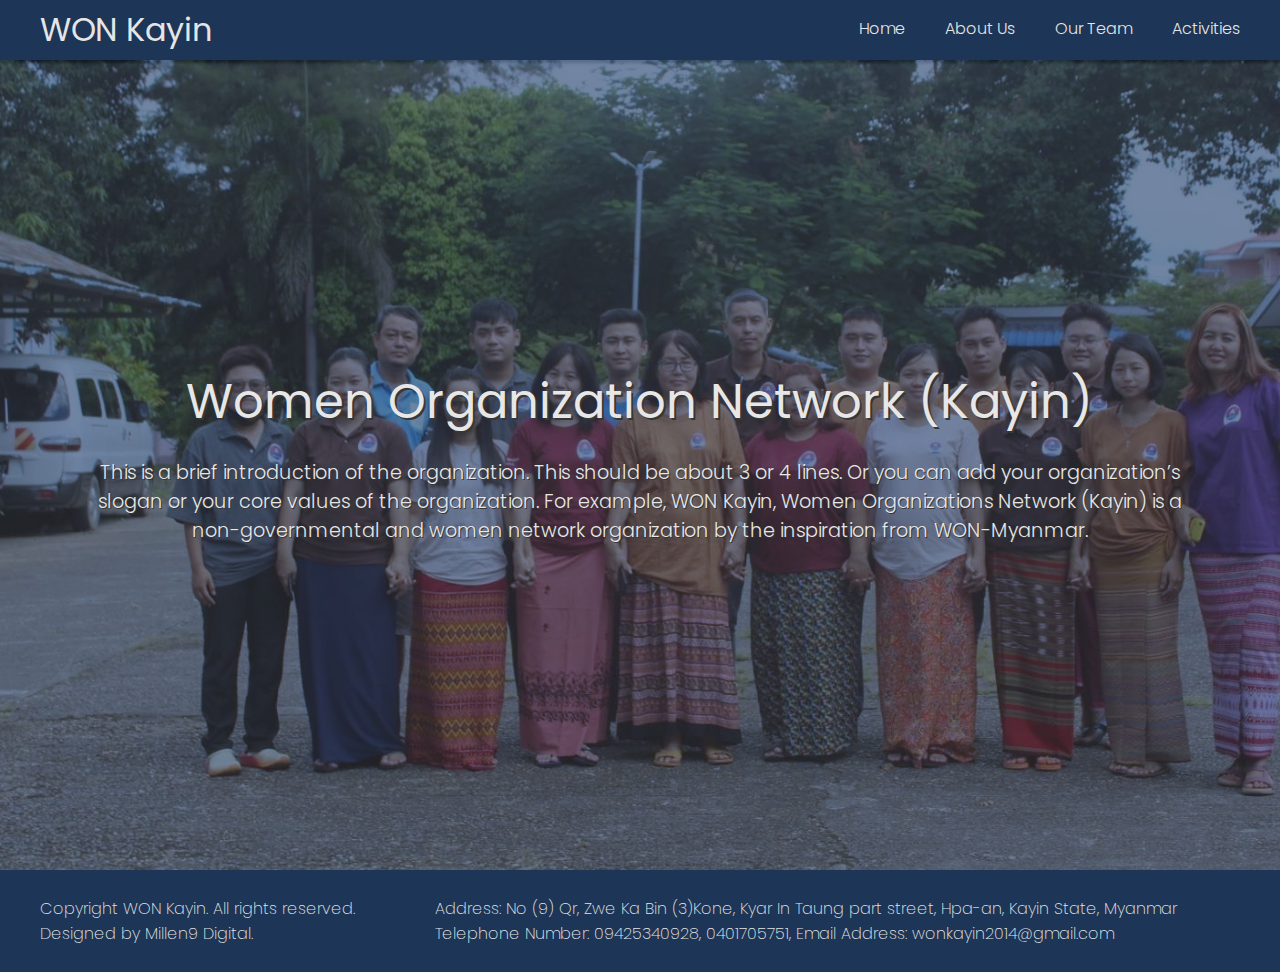
<file: index.html>
<!DOCTYPE html>
<html lang="en">
<head>
    <meta charset="UTF-8">
    <meta http-equiv="X-UA-Compatible" content="IE=edge">
    <meta name="viewport" content="width=device-width, initial-scale=1.0">
    <link rel="shortcut icon" href="image/logo.png" type="image/x-icon">
    <link rel="stylesheet" href="style.css">
    <title>Won Kayin</title>
</head>
<body>
    <div class="navbar">
        <div class="logo">
            <a href="index.html">WON Kayin</a>
        </div>
        <div class="toggle"></div>
        <div class="menu">
            <ul>
                <li><a href="index.html">Home</a></li>
                <li><a href="about.html">About Us</a></li>
                <li><a href="team.html">Our Team</a></li>
                <li><a href="activity.html">Activities</a></li>
            </ul>
        </div>
        <div class="mobile-menu">
            <ul>
                <li><a href="index.html">Home</a></li>
                <li><a href="about.html">About Us</a></li>
                <li><a href="team.html">Our Team</a></li>
                <li><a href="activity.html">Activities</a></li>
            </ul>
        </div>
    </div>
    <div class="hero">
        <div class="header">Women Organization Network (Kayin)</div>
        <p>This is a brief introduction of the organization. This should be about 3 or 4 lines. Or you can add your organization’s slogan or your core values of the organization. For example, WON Kayin, Women Organizations Network (Kayin) is a non-governmental and women network  organization by the inspiration from WON-Myanmar.</p>
    </div>
    <div class="footer">
        <div class="copyright">
            <p>Copyright WON Kayin. All rights reserved. <br>
                Designed by Millen9 Digital.</p>
        </div>
        <div class="address">
            <p>Address: No (9) Qr, Zwe Ka Bin (3)Kone, Kyar In Taung part street, Hpa-an, Kayin State, Myanmar <br>
                Telephone Number: 09425340928, 0401705751, Email Address: wonkayin2014@gmail.com</p>
        </div>
    </div>
    <script src="script.js"></script>
</body>
</html>
</file>
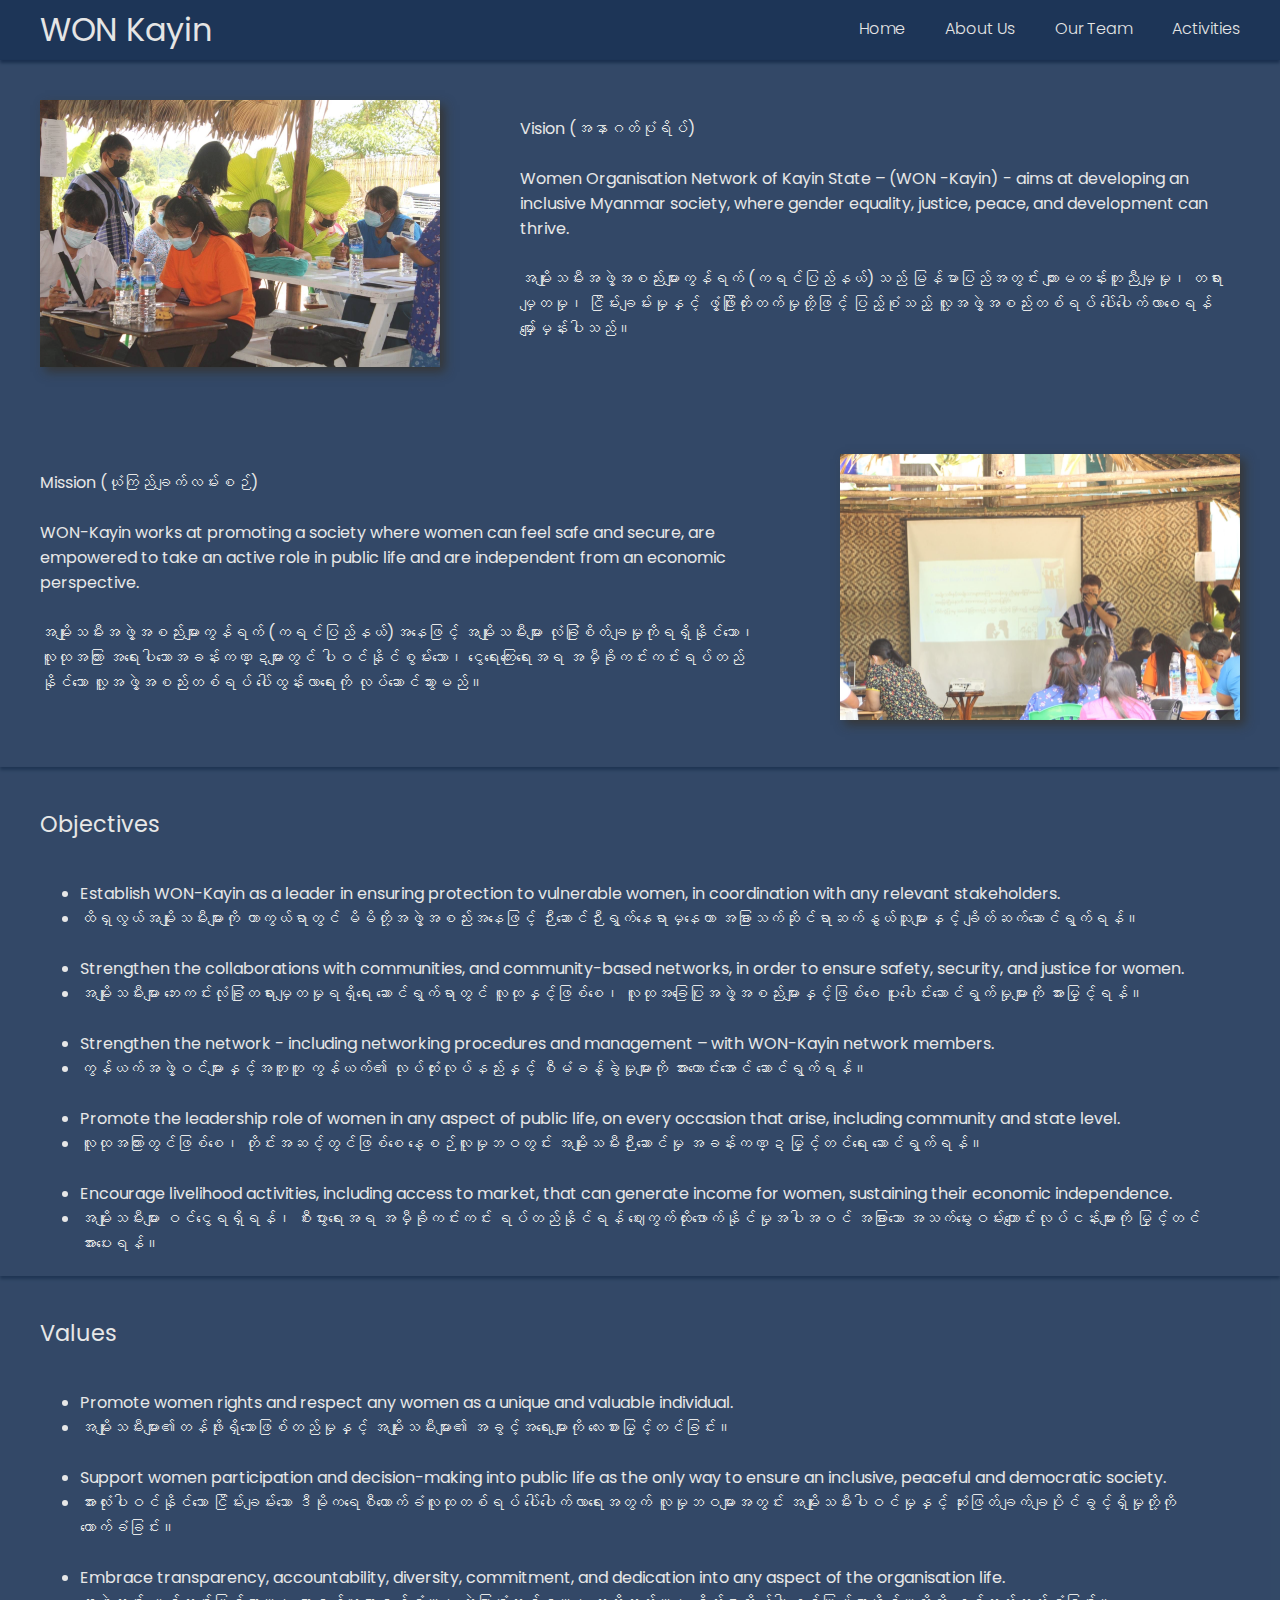
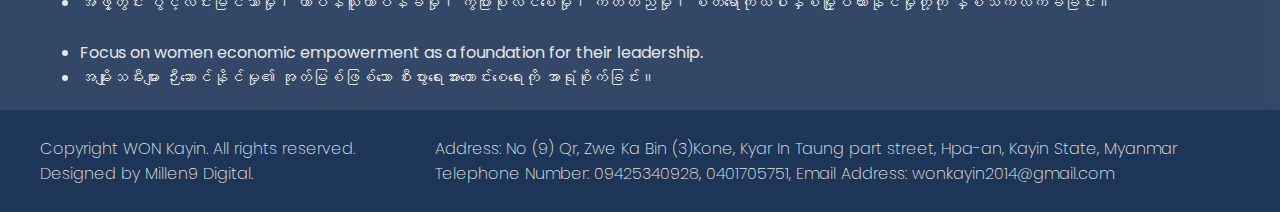
<file: about.html>
<!DOCTYPE html>
<html lang="en">
<head>
    <meta charset="UTF-8">
    <meta http-equiv="X-UA-Compatible" content="IE=edge">
    <meta name="viewport" content="width=device-width, initial-scale=1.0">
    <link rel="shortcut icon" href="image/logo.png" type="image/x-icon">


    <link rel="stylesheet" href="style.css">
    <title>About Us</title>
</head>
<body>
    <div class="navbar">
        <div class="logo">
            <a href="index.html">WON Kayin</a>
        </div>
        <div class="toggle"></div>
        <div class="menu">
            <ul>
                <li><a href="index.html">Home</a></li>
                <li><a href="about.html">About Us</a></li>
                <li><a href="team.html">Our Team</a></li>
                <li><a href="activity.html">Activities</a></li>
            </ul>
        </div>
        <div class="mobile-menu">
            <ul>
                <li><a href="index.html">Home</a></li>
                <li><a href="about.html">About Us</a></li>
                <li><a href="team.html">Our Team</a></li>
                <li><a href="activity.html">Activities</a></li>
            </ul>
        </div>
    </div>
    <div class="about-body">
        <div class="first">
            <div class="first-img">
                <img src="image/first.JPG" alt="">
            </div>
            <p>Vision (အနာဂတ်ပုံရိပ်) <br> <br>

                Women Organisation Network of Kayin State – (WON -Kayin) - aims at developing an inclusive Myanmar society, where gender equality, justice, peace, and development can thrive. <br> <br>
                
                အမျိုးသမီးအဖွဲ့အစည်းများကွန်ရက် (ကရင်ပြည်နယ်)သည် မြန်မာပြည်အတွင်း ကျားမတန်းတူညီမျှမှု၊ တရားမျှတမှု၊ ငြိမ်းချမ်းမှုနှင့် ဖွံ့ဖြိုးတိုးတက်မှုတို့ဖြင့် ပြည့်စုံသည့် လူ့အဖွဲ့အစည်းတစ်ရပ် ပေါ်ပေါက်လာစေရန် မျှော်မှန်းပါသည်။
                </p>
        </div>
        <div class="second">
            <p>Mission (ယုံကြည်ချက်လမ်းစဉ်) <br> <br>

                WON-Kayin works at promoting a society where women can feel safe and secure, are empowered to take an active role in public life and are independent from an economic perspective. <br> <br>
                
                အမျိုးသမီးအဖွဲ့အစည်းများကွန်ရက် (ကရင်ပြည်နယ်)အနေဖြင့် အမျိုးသမီးများ လုံခြုံစိတ်ချမှုကိုရရှိနိုင်သော၊ လူထုအကြား အရေးပါသောအခန်းကဏ္ဍများတွင် ပါဝင်နိုင်စွမ်းသော၊ ငွေရေးကြေးရေးအရ အမှီခိုကင်းကင်းရပ်တည်နိုင်သော လူ့အဖွဲ့အစည်းတစ်ရပ်
                ပေါ်ထွန်းလာရေးကို လုပ်ဆောင်သွားမည်။
                </p>
            <div class="second-img">
                <img src="image/second.JPG" alt="">
            </div>
        </div>
    </div>
    <div class="objectives">
        <header>Objectives</header>
        <div class="obj-body">
            <p>Establish WON-Kayin as a leader in ensuring protection to vulnerable women, in coordination with any relevant stakeholders.</p>
            <p>ထိရှလွယ်အမျိုးသမီးများကို ကာကွယ်ရာတွင် မိမိတို့အဖွဲ့အစည်းအနေဖြင့် ဉီးဆောင်ဉီးရွက်နေရာမှနေကာ အခြားသက်ဆိုင်ရာဆက်နွယ်သူများနှင့် ချိတ်ဆက်ဆောင်ရွက်ရန်။ </p>
            <br>
            <p>Strengthen the collaborations with communities, and community-based networks, in order to ensure safety, security, and justice for women.</p>
            <p>အမျိုးသမီးများ ဘေးကင်းလုံခြုံတရားမျှတမှုရရှိရေး ဆောင်ရွက်ရာတွင် လူထုနှင့်ဖြစ်စေ၊ လူထုအခြေပြုအဖွဲ့အစည်းများနှင့်ဖြစ်စေ ပူးပေါင်းဆောင်ရွက်မှုများကို အားမြှင့်ရန်။</p>
            <br>
            <p>Strengthen the network - including networking procedures and management – with WON-Kayin network members.</p>
            <p>ကွန်ယက်အဖွဲ့ဝင်များနှင့်အတူတူ ကွန်ယက်၏ လုပ်ထုံးလုပ်နည်းနှင့် စီမံခန့်ခွဲမှုများကို အားကောင်းအောင် ဆောင်ရွက်ရန်။</p>
            <br>
            <p>Promote the leadership role of women in any aspect of public life, on every occasion that arise, including community and state level. </p>
            <p>လူထုအကြားတွင်ဖြစ်စေ၊ တိုင်းအဆင့်တွင်ဖြစ်စေ နေ့စဉ်လူမှုဘဝတွင်း အမျိုးသမီးဉီးဆောင်မှု အခန်းကဏ္ဍ မြှင့်တင်ရေး ဆောင်ရွက်ရန်။</p>
            <br>
            <p>Encourage livelihood activities, including access to market, that can generate income for women, sustaining their economic independence. </p>
            <p>အမျိုးသမီးများ ဝင်ငွေရရှိရန်၊ စီးပွားရေးအရ အမှီခိုကင်းကင်း ရပ်တည်နိုင်ရန် ဈေးကွက်ထိုးဖောက်နိုင်မှုအပါအဝင် အခြားသော အသက်မွေးဝမ်းကျောင်းလုပ်ငန်းများကို မြှင့်တင်အားပေးရန်။</p>
        </div>
    </div>
    <div class="values">
        <header>Values</header>
        <div class="values-body">
            <p>Promote women rights and respect any women as a unique and valuable individual.</p>
            <p>အမျိုးသမီးများ၏တန်ဖိုးရှိသောဖြစ်တည်မှုနှင့် အမျိုးသမီးများ၏ အခွင့်အရေးများကို လေးစားမြှင့်တင်ခြင်း။</p>
            <br>
            <p>Support women participation and decision-making into public life as the only way to ensure an inclusive, peaceful and democratic society.</p>
            <p>အားလုံးပါဝင်နိုင်သော ငြိမ်းချမ်းသော ဒီမိုကရေစီထောက်ခံလူထုတစ်ရပ် ပေါ်ပေါက်လာရေးအတွက်  လူမှုဘဝများအတွင်း အမျိုးသမီးပါဝင်မှုနှင့် ဆုံးဖြတ်ချက်ချပိုင်ခွင့်ရှိမှုတို့ကို ထောက်ခံခြင်း။</p>
            <br>
            <p>Embrace transparency, accountability, diversity, commitment, and dedication into any aspect of the organisation life.</p>
            <p>အဖွဲ့တွင်း ပွင့်လင်းမြင်သာမှု၊ တာဝန်ယူတာဝန်ခံမှု၊ ကွဲပြားစုံလင်စေမှု၊ ကတိတည်မှု၊ စိတ်ရောကိုယ်ပါနှစ်မြှုပ်ထားနိုင်မှုတို့ကို နှစ်သက်လက်ခံခြင်း။</p>
            <br>
            <p>Focus on women economic empowerment as a foundation for their leadership.</p>
            <p>အမျိုးသမီးများ ဉီးဆောင်နိုင်မှု၏ အုတ်မြစ်ဖြစ်သော စီးပွားရေးအားကောင်းစေရေးကို အာရုံစိုက်ခြင်း။</p>
        </div>
    </div>
    <div class="footer">
        <div class="copyright">
            <p>Copyright WON Kayin. All rights reserved. <br>
                Designed by Millen9 Digital.</p>
        </div>
        <div class="address">
            <p>Address: No (9) Qr, Zwe Ka Bin (3)Kone, Kyar In Taung part street, Hpa-an, Kayin State, Myanmar <br>
                Telephone Number: 09425340928, 0401705751, Email Address: wonkayin2014@gmail.com</p>
        </div>
    </div>
    <script src="about-script.js"></script>
</body>
</html>
</file>
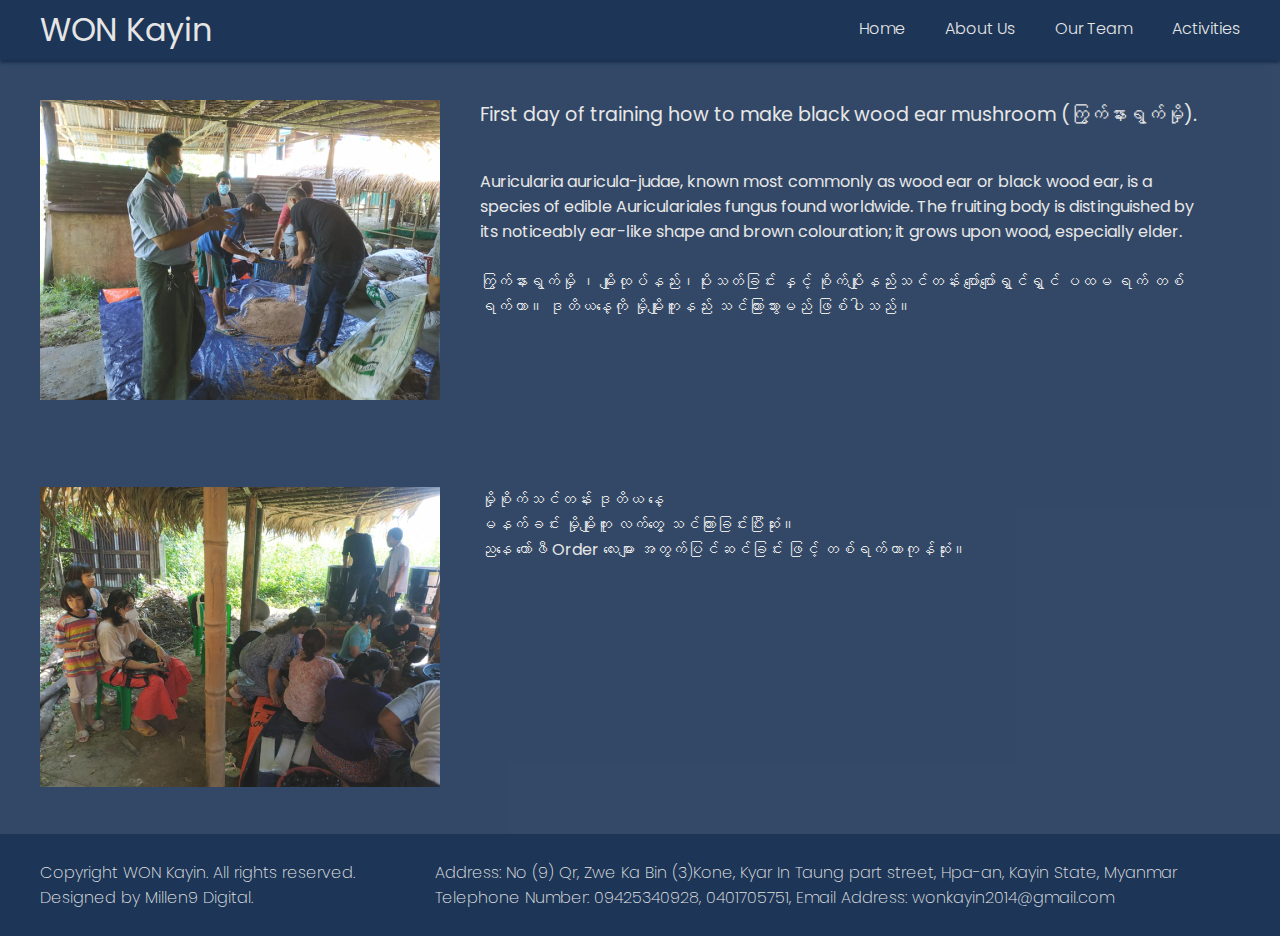
<file: activity.html>
<!DOCTYPE html>
<html lang="en">
<head>
    <meta charset="UTF-8">
    <meta http-equiv="X-UA-Compatible" content="IE=edge">
    <meta name="viewport" content="width=device-width, initial-scale=1.0">
    <link rel="stylesheet" href="style.css">
    <link rel="shortcut icon" href="image/logo.png" type="image/x-icon">

    <title>Activities</title>
</head>
<body>
    <div class="navbar">
        <div class="logo">
            <a href="index.html">WON Kayin</a>
        </div>
        <div class="toggle"></div>
        <div class="menu">
            <ul>
                <li><a href="index.html">Home</a></li>
                <li><a href="about.html">About Us</a></li>
                <li><a href="team.html">Our Team</a></li>
                <li><a href="activity.html">Activities</a></li>
            </ul>
        </div>
        <div class="mobile-menu">
            <ul>
                <li><a href="index.html">Home</a></li>
                <li><a href="about.html">About Us</a></li>
                <li><a href="team.html">Our Team</a></li>
                <li><a href="activity.html">Activities</a></li>
            </ul>
        </div>
    </div>
    <div class="activity-body">
        <div class="activity">
            <div class="activity-img">
                <img src="image/activity-1.png" alt="">
            </div>
            <div class="activity-text">
                <header>First day of training how to make black wood ear mushroom (ကြွက်နားရွက်မှို).</header>
                <p>Auricularia auricula-judae, known most commonly as wood ear or black wood ear, is a species of edible Auriculariales fungus found worldwide. The fruiting body is distinguished by its noticeably ear-like shape and brown colouration; it grows upon wood, especially elder.
                    <br> <br>
                    ကြွက်နားရွက်မှို ၊ မျိုးထုပ်နည်း၊ပိုးသတ်ခြင်း နှင့် စိုက်ပျိုးနည်းသင်တန်း ပျော်ပျော်ရွှင်ရွှင် ပထမ ရက် တစ်ရက်တာ။
                    ဒုတိယနေ့ကို မှိုမျိုးကူးနည်း သင်ကြားသွားမည် ဖြစ်ပါသည်။
                </p>
            </div>
        </div>
        <div class="activity">
            <div class="activity-img">
                <img src="image/activity-2.png" alt="">
            </div>
            <div class="activity-text">
                <p>မှိုစိုက်သင်တန်း ဒုတိယ‌ နေ့ <br>
                    မနက်ခင်း မှိုမျိုးကူး လက်တွေ့ သင်ကြားခြင်းပြီးဆုံး။ <br>
                    ညနေ ကော်ဖီ Order လေးများ အတွက်ပြင်ဆင်ခြင်း ဖြင့် တစ်ရက်တာကုန်ဆုံး။</p>
            </div>
        </div>
    </div>
    <div class="footer">
        <div class="copyright">
            <p>Copyright WON Kayin. All rights reserved. <br>
                Designed by Millen9 Digital.</p>
        </div>
        <div class="address">
            <p>Address: No (9) Qr, Zwe Ka Bin (3)Kone, Kyar In Taung part street, Hpa-an, Kayin State, Myanmar <br>
                Telephone Number: 09425340928, 0401705751, Email Address: wonkayin2014@gmail.com</p>
        </div>
    </div>
    <script src="activity-script.js"></script>
</body>
</html>
</file>
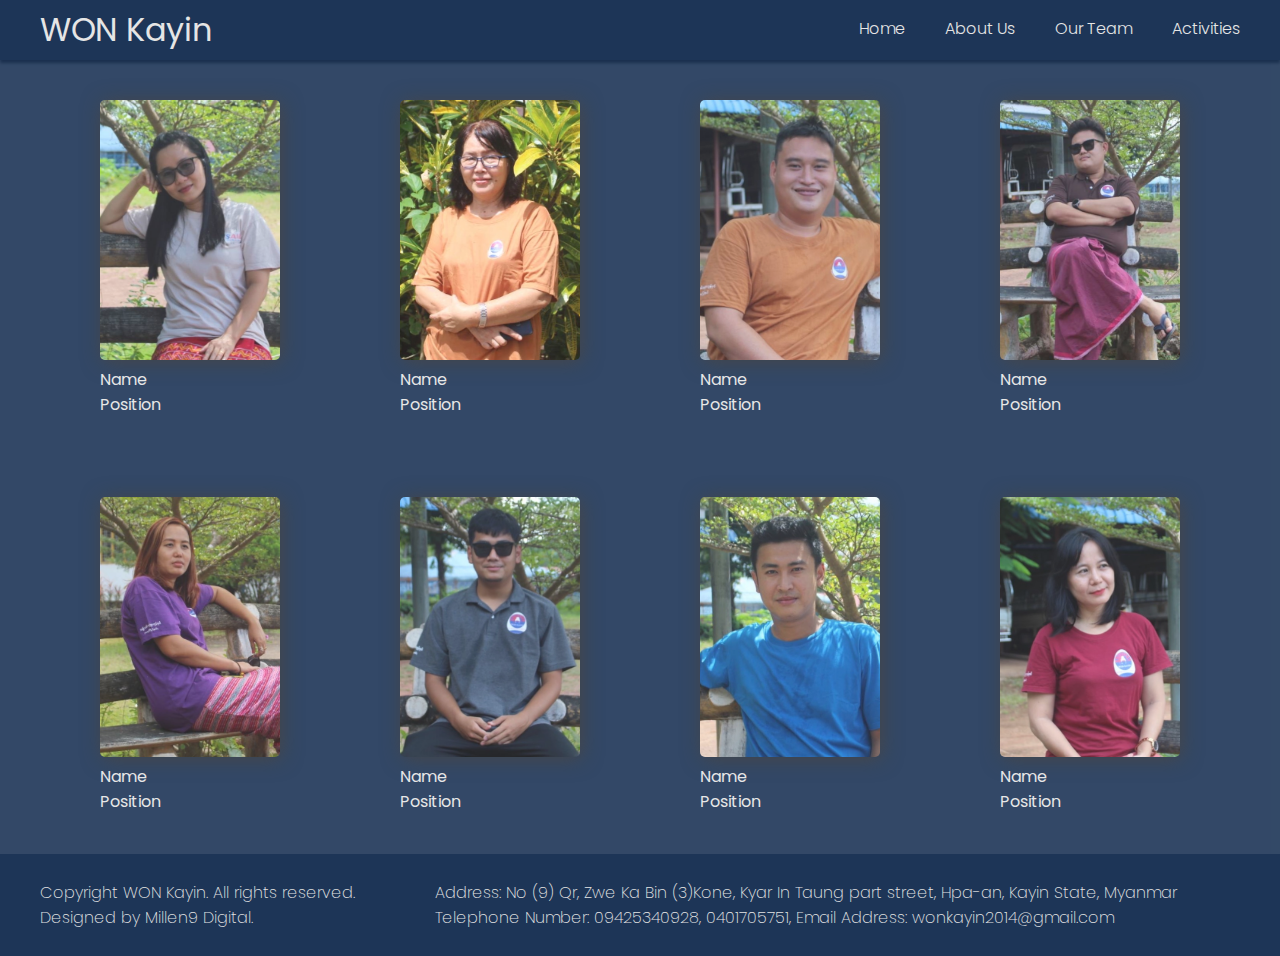
<file: team.html>
<!DOCTYPE html>
<html lang="en">
<head>
    <meta charset="UTF-8">
    <meta http-equiv="X-UA-Compatible" content="IE=edge">
    <meta name="viewport" content="width=device-width, initial-scale=1.0">
    <link rel="shortcut icon" href="image/logo.png" type="image/x-icon">

    <link rel="stylesheet" href="style.css">
    <title>Our Team</title>
</head>
<body>
    <div class="navbar">
        <div class="logo">
            <a href="index.html">WON Kayin</a>
        </div>
        <div class="toggle"></div>
        <div class="menu">
            <ul>
                <li><a href="index.html">Home</a></li>
                <li><a href="about.html">About Us</a></li>
                <li><a href="team.html">Our Team</a></li>
                <li><a href="activity.html">Activities</a></li>
            </ul>
        </div>
        <div class="mobile-menu">
            <ul>
                <li><a href="index.html">Home</a></li>
                <li><a href="about.html">About Us</a></li>
                <li><a href="team.html">Our Team</a></li>
                <li><a href="activity.html">Activities</a></li>
            </ul>
        </div>
    </div>
    <div class="team-body">
            <div class="team-member">
                <img src="image/team-member1.JPG" alt="">
                <div class="team-member-info">
                    <span>Name</span>
                    <span>Position</span>
                </div>
            </div>
            <div class="team-member">
                <img src="image/team-member2.JPG" alt="">
                <div class="team-member-info">
                    <span>Name</span>
                    <span>Position</span>
                </div>
            </div>
            <div class="team-member">
                <img src="image/team-member3.JPG" alt="">
                <div class="team-member-info">
                    <span>Name</span>
                    <span>Position</span>
                </div>
            </div>
            <div class="team-member">
                <img src="image/team-member4.JPG" alt="">
                <div class="team-member-info">
                    <span>Name</span>
                    <span>Position</span>
                </div>
            </div>
            <div class="team-member">
                <img src="image/team-member5.JPG" alt="">
                <div class="team-member-info">
                    <span>Name</span>
                    <span>Position</span>
                </div>
            </div>
            <div class="team-member">
                <img src="image/team-member6.JPG" alt="">
                <div class="team-member-info">
                    <span>Name</span>
                    <span>Position</span>
                </div>
            </div>
            <div class="team-member">
                <img src="image/team-member7.JPG" alt="">
                <div class="team-member-info">
                    <span>Name</span>
                    <span>Position</span>
                </div>
            </div>
            <div class="team-member">
                <img src="image/team-member8.JPG" alt="">
                <div class="team-member-info">
                    <span>Name</span>
                    <span>Position</span>
                </div>
            </div>
    </div>
    <div class="footer">
        <div class="copyright">
            <p>Copyright WON Kayin. All rights reserved. <br>
                Designed by Millen9 Digital.</p>
        </div>
        <div class="address">
            <p>Address: No (9) Qr, Zwe Ka Bin (3)Kone, Kyar In Taung part street, Hpa-an, Kayin State, Myanmar <br>
                Telephone Number: 09425340928, 0401705751, Email Address: wonkayin2014@gmail.com</p>
        </div>
    </div>
    <script src="team-script.js"></script>
</body>
</html>
</file>
<file: style.css>
@import url('https://fonts.googleapis.com/css2?family=Poppins:wght@100;200;300;400;600;800&display=swap');

body{
    box-sizing: border-box;
    margin: 0;
    padding: 0;
    font-size: 16px;
    --primary-color: #1D3557;
    color: #e5e5e5;
    font-family: 'Poppins', sans-serif;
}

.logo{
    font-size: 2rem;
    display: flex;
    align-items: center;
    margin-left: 40px;
}

.logo a, .menu a{
    text-decoration: none;
    color: inherit;
}

.toggle{
    width: 60px;
    height: 60px;
    background: url(image/menu.png);
    background-position: center;
    background-repeat: no-repeat;
    background-size: 40px;
    cursor: pointer;
    display: none;
}
.toggle-close{
    background: url(image/close.png);
    background-position: center;
    background-repeat: no-repeat;
    background-size: 35px;
}
.menu li{
    list-style: none;
    margin-right: 40px;
    transition: transform 0.5s;
    font-weight: 300;
}

.menu li:hover{
    transform: scale(1.2);

}

.navbar{
    height: 60px;
    display: flex;
    justify-content: space-between;
    background: var(--primary-color);
    box-shadow: 0 3px 3px 0 #000;
}

.menu ul{
    display: flex;
}

.mobile-menu{
    background: var(--primary-color);
    opacity: 0.9;
    z-index: 2;
    position: absolute;
    right: 0;
    top: 60px;
    display: none;
}

.active{
    display: block;
}

.mobile-menu ul{
    padding: 0;
    margin: 0;
}

.mobile-menu li{
    list-style: none;
    padding: 10px 30px 10px 30px ;
}

.mobile-menu li:last-child{
    padding-bottom: 20px;
}
.mobile-menu li:first-child{
    padding-top: 20px;
}

.mobile-menu a{
    color: inherit;
    text-decoration: none;
}

.hero{
    height: 90vh;
    background: url(image/hero.JPG) ;
    background-size: cover;
    background-color: #637899;
    opacity: 0.9;
    background-blend-mode: multiply;
    text-align: center;
    display: flex;
    flex-direction: column;
    justify-content: center;
}

.header{
    font-size: 3rem;
    text-shadow: 2px 2px #222;
}

.hero p{
    font-size: 1.2rem;
    padding: 0 80px 0 80px;
    font-weight: 300;
    text-shadow: 1px 1px #222;
}

.footer{
    background: var(--primary-color);
    display: flex;
}

.copyright, .address{
    padding: 10px 40px 10px 40px;
    font-weight: 200;
    text-decoration: none;
    color: inherit;
}

.copyright p, .address p{
    text-decoration: none;
    color: inherit;
}
/*About Page*/

.about-body, .objectives{
    background: #1D3557;
    opacity: 0.9;
    box-shadow: 0 3px 3px 0 #222;
}

.values{
    background: #1D3557;
    opacity: 0.9;
}

.first img, .second img{
    width: 400px;
    height: auto;
    box-shadow: 5px 5px 10px #222;
}

.first-img, .second-img{
    padding: 40px;
}

.first, .second{
    display: flex;
}

.first p, .second p{
    padding: 40px;
}

.objectives header, .values header{
    padding: 40px;
    font-size: 1.4rem;
}

.obj-body p, .values-body p{
    margin: 0 80px 0 80px;
    display: list-item;
}

.obj-body, .values-body{
    padding: 0 0 20px 0;
}

/*Team Page*/

.team-member img{
    width: 180px;
    height: 260px;
    object-fit: cover;
    border-radius: 5px;
    box-shadow: 2px 2px 20px 0 #333;
}

.team-body{
    background: #1D3557;
    opacity: 0.9;
    display: flex;
    flex-wrap: wrap;
    justify-content: center;
}

.team-member{
    padding: 40px 60px;
}

.team-member-info{
    display: flex;
    flex-direction: column;
}

/*Activity Page*/

.activity img{
    width: 400px;
    height: auto;
}

.activity{
    padding: 40px;
    display: flex;
}

.activity-text p, .activity header{
    margin: 0 40px 40px 40px;
    padding: 0;
}

.activity header{
    font-size: 1.2rem;
}

.activity-body{
    background: var(--primary-color);
    opacity: 0.9;
}

@media (max-width: 690px){
    .logo{
        font-size: 1.4rem;
    }

    .menu{
        display: none;
    }

    .toggle{
        display: block;
    }

    .hero .header{
        font-size: 1.4rem;
        text-align: left;
        padding-left: 80px;
        
    }
    .hero p{
        font-size: 1rem;
        text-align: justify;

    }
    .hero{
        background: var(--primary-color);
        opacity: 0.9;
    }

    .copyright, .address{
        font-size: 0.8rem;
    }

    .first, .second{
        display: flex;
        flex-direction: column;
    }

    .first p, .second p{
        padding:0 40px 0 40px;
    }
}

@media (max-width: 900px){


    .first, .second{
        display: flex;
        flex-direction: column;
    }

    .first p, .second p{
        padding:0 40px 0 40px;
    }

    .team-member{
        padding: 20px 30px;
    }

    .activity{
        display: flex;
        flex-direction: column;
        padding: 40px 40px 0 40px ;
    }
    .activity-text p, .activity header{
        margin: 10px 0 20px 0;
        padding: 0;
    }
}

@media (max-width: 500px){
    body{
        font-size: 14px;
    }

    .mobile-menu li{
        font-size: 1rem;
    }

    .hero .header, .hero p{
        padding-left: 40px ;
    }

    .copyright, .address{
        font-size: 0.6rem;
    }

    .obj-body p, .values-body p{
        margin: 0 40px 0 40px;
        display: list-item;
    }

    .team-member img{
        width: 140px;
        height: 200px;
    }

    .first img, .second img, .activity img{
        width: 300px;
        height: auto;
    }

    .toggle{
        background-size: 25px;
        background-position: center;
    }

    .toggle-close{
        background-size: 20px;
    }
}
</file>
